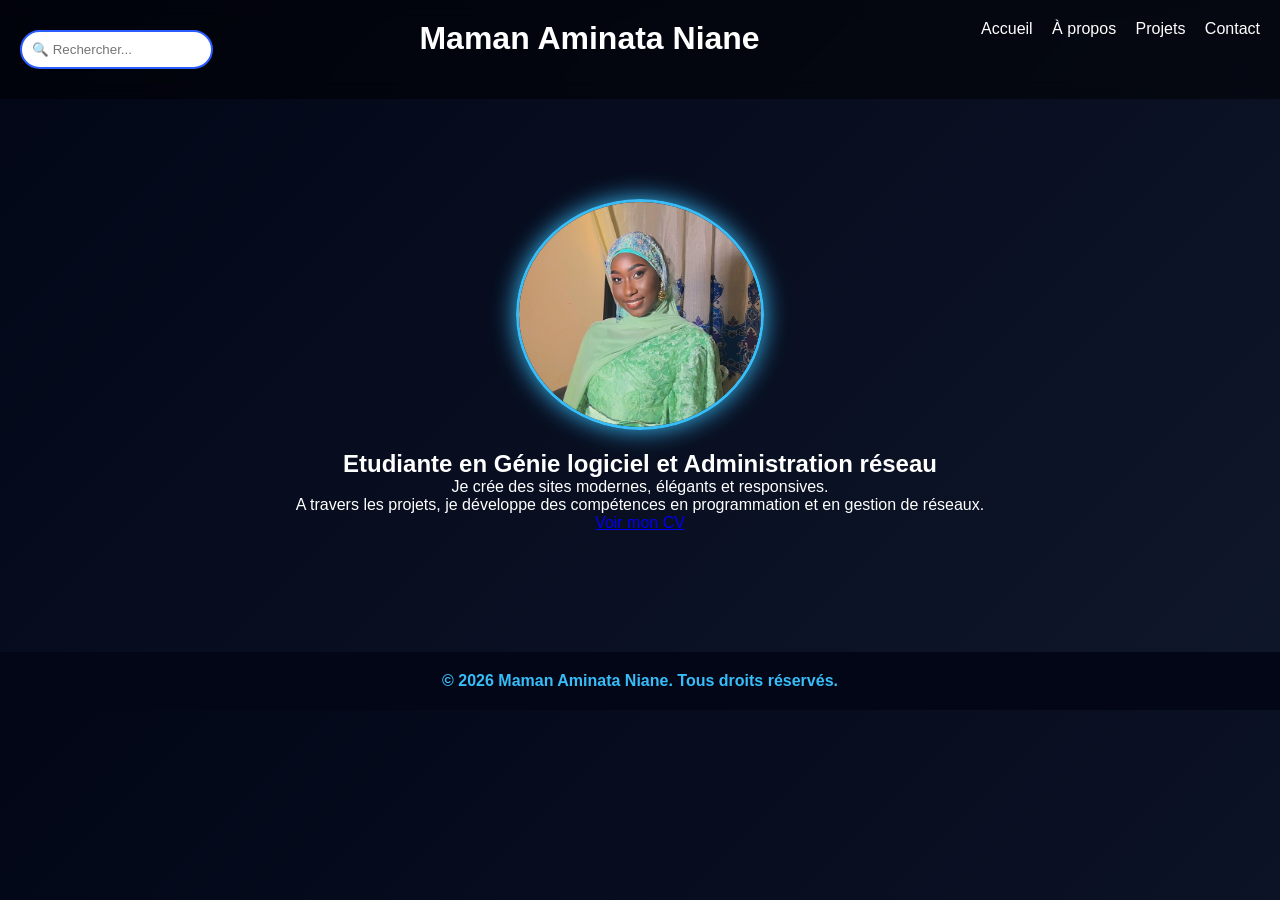
<file: index.html>
<!DOCTYPE html>
<html lang="fr">

<head>
    <meta charset="UTF-8">
    <meta name="viewport" content="width=device-width, initial-scale=1.0">
    <title>Mon Portfolio </title>
    <link rel="stylesheet" href="style.css">
</head>

<body>

    <header>
        <div class="search-bar">
            <input type="text" placeholder="🔍 Rechercher...">
        </div>
        <h1>Maman Aminata Niane</h1>
        <nav>
            <a href="index.html">Accueil</a>
            <a href="about.html">À propos</a>
            <a href="projets.html">Projets</a>
            <a href="contact.html">Contact</a>
        </nav>
    </header>

    <section class="hero">
        <img src="images/ma_photo.jpeg" class="ma_photo">
        <h2>Etudiante en Génie logiciel et Administration réseau</h2>
        <p>Je crée des sites modernes, élégants et responsives.</p> 
        <p>A travers les projets, je développe des compétences en programmation et en gestion de réseaux.</p>
        <a href="CV.pdf" class="btn" target="_blank">Voir mon CV</a>
    </section>

</body>
<footer>
    <p>&copy; 2026 Maman Aminata Niane. Tous droits réservés.</p>
</footer>

</html>
</file>
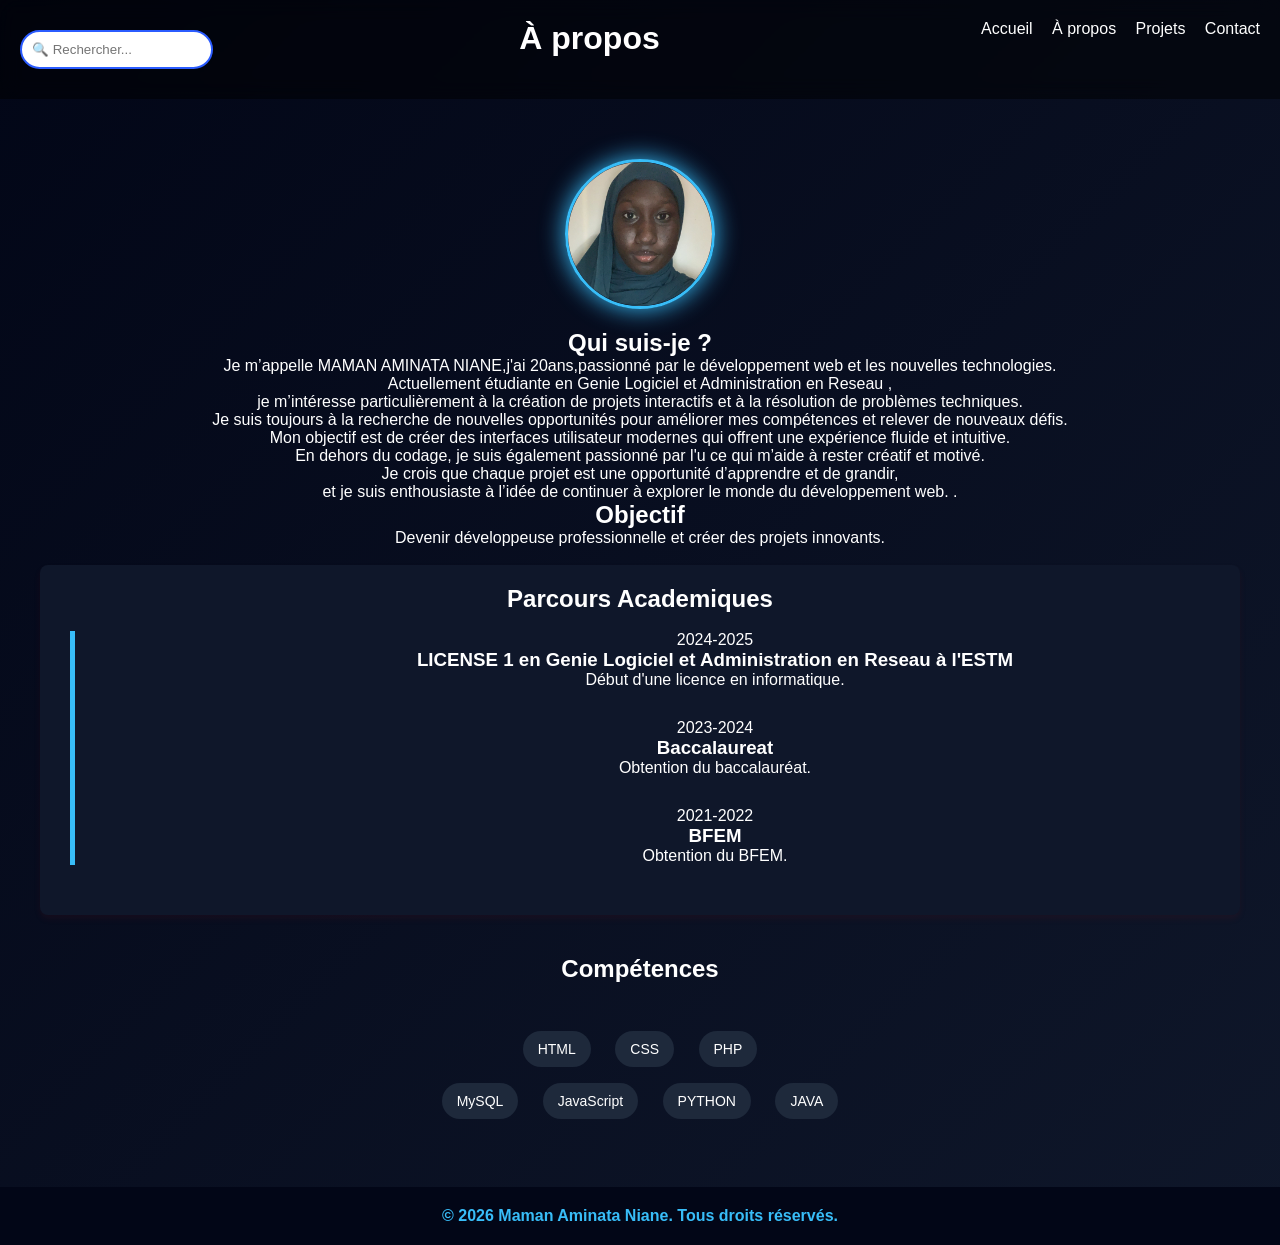
<file: about.html>
<!DOCTYPE html>
<html lang="fr">

<head>
    <meta charset="UTF-8">
    <meta name="viewport" content="width=device-width, initial-scale=1.0">
    <title>À propos</title>
    <link rel="stylesheet" href="style.css">
</head>

<body>

    <header>
        <div class="search-bar">
            <input type="text" placeholder="🔍 Rechercher...">
        </div>
        <h1>À propos</h1>
        <nav>
            <a href="index.html">Accueil</a>
            <a href="about.html">À propos</a>
            <a href="projets.html">Projets</a>
            <a href="contact.html">Contact</a>
        </nav>
    </header>

    <section class="center">
        <img src="images/about_photo.jpeg" class="ma_photo">

        <h2>Qui suis-je ?</h2>
        <p>Je m’appelle MAMAN AMINATA NIANE,j'ai 20ans,passionné par le développement web et les nouvelles technologies. <br>
        Actuellement étudiante en Genie Logiciel et Administration en Reseau ,  <br>
        je m’intéresse particulièrement à la création de
        projets interactifs et à la résolution de problèmes techniques. <br>
        Je suis toujours à la recherche de nouvelles opportunités pour améliorer mes compétences et relever de nouveaux défis. <br>
        Mon objectif est de créer des interfaces utilisateur modernes qui offrent une expérience fluide et intuitive. <br>
        En dehors du codage, je suis également passionné par l'u ce qui m’aide à rester créatif et motivé. <br> Je crois que chaque projet est
        une opportunité d’apprendre et de grandir, <br>
         et je suis enthousiaste à l’idée de continuer à explorer le monde du
        développement web.
.</p>

        <h2>Objectif</h2>
        <p>Devenir développeuse professionnelle et créer des projets innovants.</p> <br>

    <section id="parcours">
        <div class="parcours-ajout">
            <h2>Parcours Academiques</h2> <br>
            <div class="timeline">
                <div class="timeline-item">
                    <span class="date">2024-2025</span>
                    <h3>LICENSE 1 en Genie Logiciel et Administration en Reseau à l'ESTM</h3>
                    <p>Début d'une licence en informatique.</p>
                </div>
                <div class="timeline-item">
                    <span class="date">2023-2024</span>
                    <h3>Baccalaureat</h3>
                    <p>Obtention du baccalauréat.</p>
                </div>
                <div class="timeline-item">
                    <span class="date">2021-2022</span>
                    <h3>BFEM</h3>
                    <p>Obtention du BFEM.</p>
                </div>
            </div>
        </div>
    </section>
    </section>
    <section class="competences">
        <h2>Compétences</h2>
        <div class="skills">
            <span>HTML</span>
            <span>CSS</span>
            <span>PHP</span> <br>
            <span>MySQL</span>
            <span>JavaScript</span>
            <span>PYTHON</span>
            <span>JAVA</span>

        </div>
    </section>

</body>
<footer>
    <p>&copy; 2026 Maman Aminata Niane. Tous droits réservés.</p>
</footer>

</html>
</file>
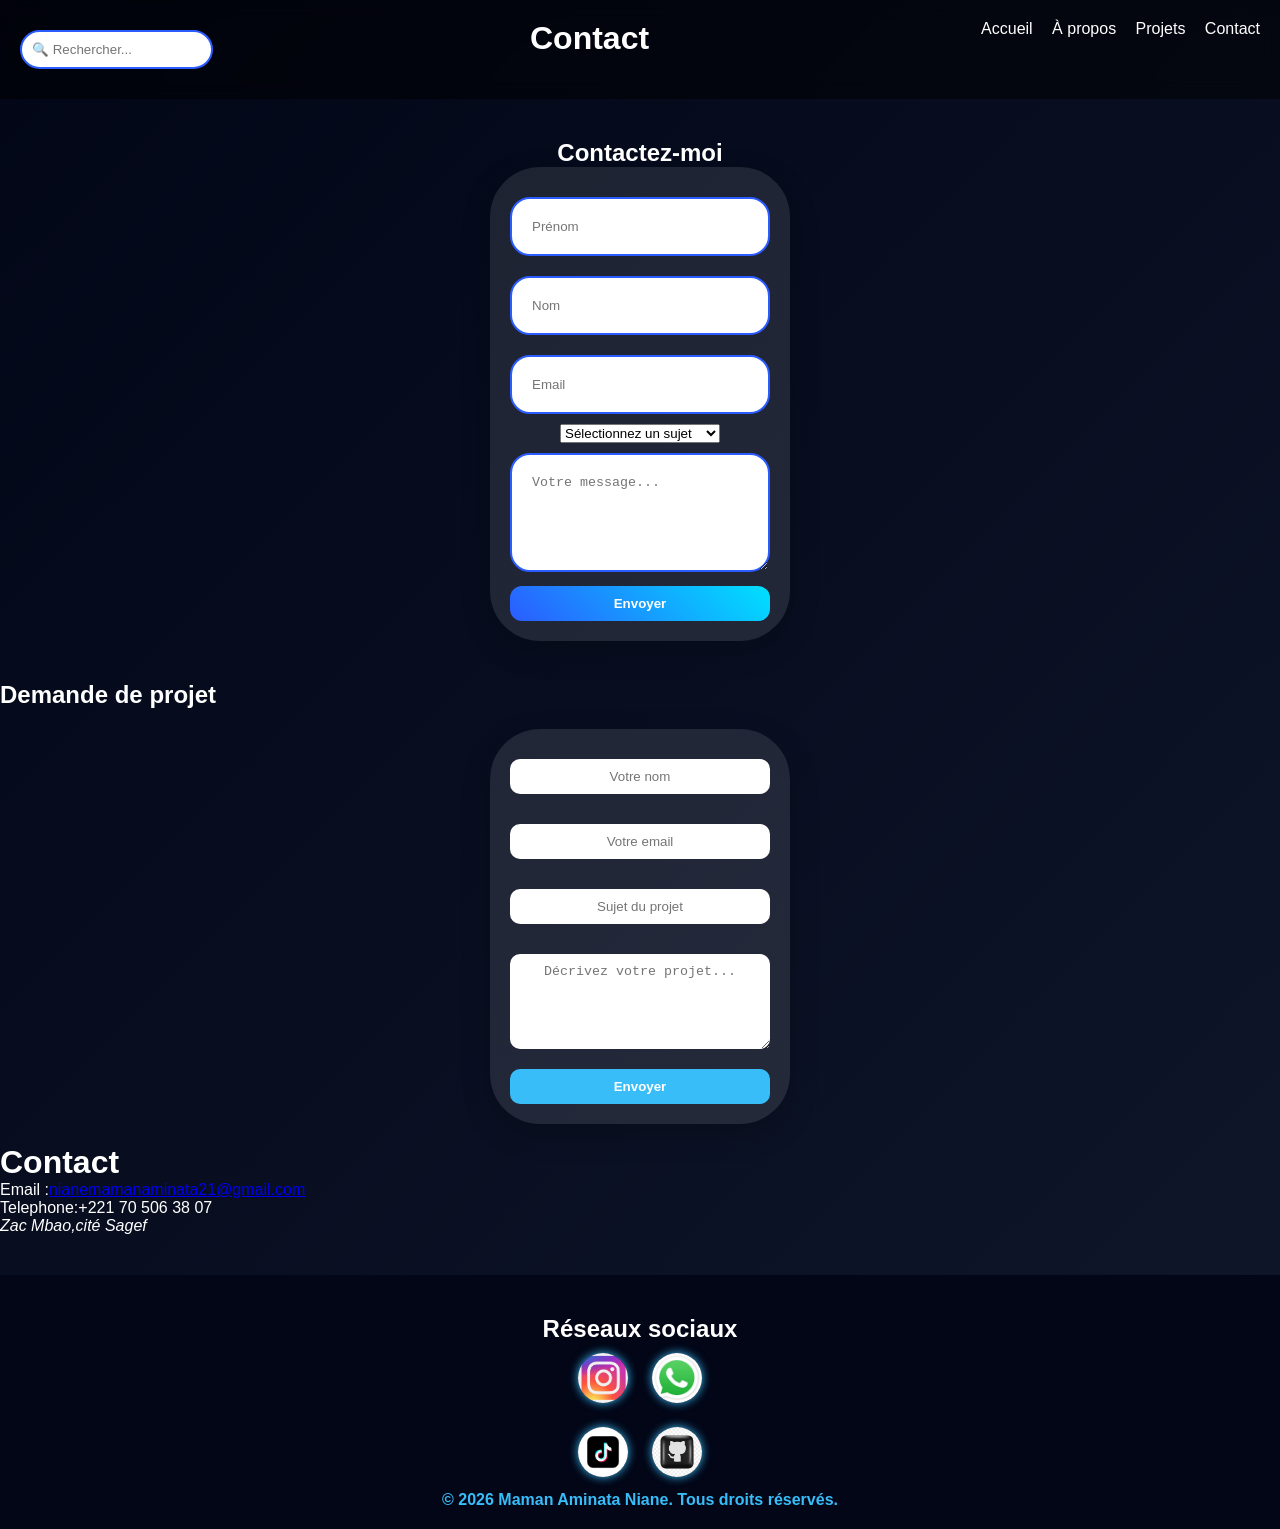
<file: contact.html>
<!DOCTYPE html>
<html lang="fr">

<head>
    <meta charset="UTF-8">
    <meta name="viewport" content="width=device-width, initial-scale=1.0">
    <title>Contact</title>
    <link rel="stylesheet" href="style.css">
</head>

<body>

    <header>
        <div class="search-bar">
            <input type="text" placeholder="🔍 Rechercher...">
        </div>
        <h1>Contact</h1>
        <nav>
            <a href="index.html">Accueil</a>
            <a href="about.html">À propos</a>
            <a href="projets.html">Projets</a>
            <a href="contact.html">Contact</a>
        </nav>
    </header>

    <section class="center">
        <h2>Contactez-moi</h2>

        <form>
            <input type="text" placeholder="Prénom" required>
            <input type="text" placeholder="Nom" required>
            <input type="email" placeholder="Email" required>
            <select name="sujet" id="sujet">
                <option value="">Sélectionnez un sujet</option>
                <option value="information">Demande d'information</option>
                <option value="projet">Demande de projet</option>
                <option value="autre">Autre</option>
            </select>
            
            <textarea placeholder="Votre message..." rows="5" required></textarea>
            <button type="submit">Envoyer</button>
        </form>
    </section>


    <h2>Demande de projet</h2>
    <form class="form-contact">
    
        <input type="text" placeholder="Votre nom" required>
    
        <input type="email" placeholder="Votre email" required>
    
        <input type="text" placeholder="Sujet du projet">
    
        <textarea placeholder="Décrivez votre projet..." rows="5"></textarea>
    
        <button type="submit">Envoyer</button>
    
    </form>
    <h1>Contact</h1>
    
    <p>Email :<a href="mailto:nianemamanaminata21@gmail">nianemamanaminata21@gmail.com</a></p>
    <p>Telephone:+221 70 506 38 07</p>
    <p><Address>Zac Mbao,cité Sagef</Address></p>
  


</body>
<footer>

    <div class="socials">
        <h2>Réseaux sociaux</h2>
        <a href="https://www.instagram.com/n.maaminata?igsh=aXNidTNzM2w1MDZu&utm_source=qr"><img
                src="images/logo insta.jpeg" alt="Instagram" width="50px"></a>
        <a href="https://wa.me/705063807"><img src="images/logo whatsapp.jpeg" alt="WhatsApp" width="50px"></a><br>
        <a href="https://www.tiktok.com/@so.mina1?_r=1&_t=ZS-95LHyIrwSag"><img src="images/logo tiktok.jpeg" alt="TikTok"
                width="50px"></a>
        <a href="https://github.com/dashboard" target="_blank"><img src="images/logo gitup.jpeg" alt="GitHub"
                width="50px"></a>
    
    </div>

    <p>&copy; 2026 Maman Aminata Niane. Tous droits réservés.</p>
</footer>

</html>
</file>
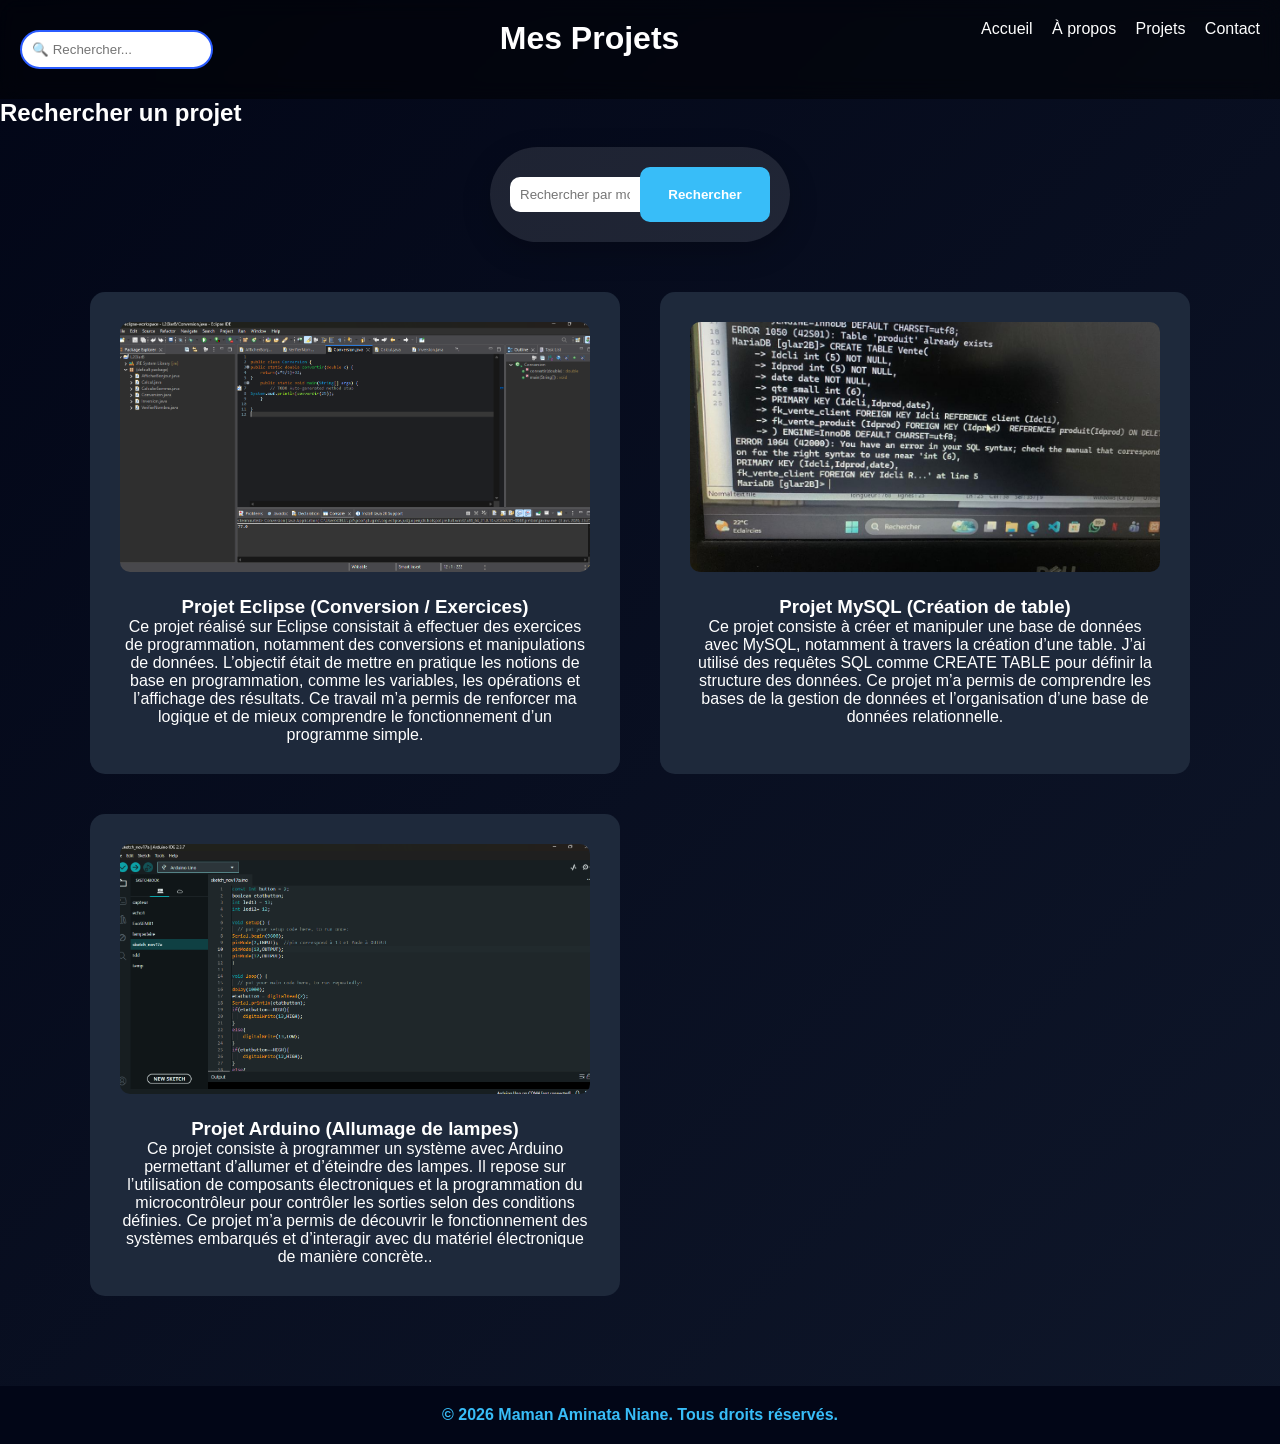
<file: projets.html>
<!DOCTYPE html>
<html lang="fr">

<head>
    <meta charset="UTF-8">
    <meta name="viewport" content="width=device-width, initial-scale=1.0">
    <title>Projets</title>
    <link rel="stylesheet" href="style.css">
</head>

<body>

    <header>
        <div class="search-bar">
            <input type="text" placeholder="🔍 Rechercher...">
        </div>
        <h1>Mes Projets</h1>
        <nav>
            <a href="index.html">Accueil</a>
            <a href="about.html">À propos</a>
            <a href="projets.html">Projets</a>
            <a href="contact.html">Contact</a>
        </nav>
    </header>

    <h2>Rechercher un projet</h2>
    
    <form class="search-form">
    
        <input type="text" placeholder="Rechercher par mot-clé...">
    
        <button type="submit">Rechercher</button>
    
    </form>

<section class="grid">

    <div class="card">
        <img src="images/projet1.png">
        <h3>Projet Eclipse (Conversion / Exercices)</h3>
        <p>Ce projet réalisé sur Eclipse consistait à effectuer des exercices de programmation, notamment des conversions et
        manipulations de données. L’objectif était de mettre en pratique les notions de base en programmation, comme les
        variables, les opérations et l’affichage des résultats. Ce travail m’a permis de renforcer ma logique et de mieux
        comprendre le fonctionnement d’un programme simple.</p>
    </div>

    <div class="card">
        <img src="images/projet3.jpeg">
        <h3>Projet MySQL (Création de table)</h3>
        <p> Ce projet consiste à créer et manipuler une base de données avec MySQL, notamment à travers la création d’une table.
        J’ai utilisé des requêtes SQL comme CREATE TABLE pour définir la structure des données. Ce projet m’a permis de
        comprendre les bases de la gestion de données et l’organisation d’une base de données relationnelle.</p>
    </div>

    <div class="card">
        <img src="images/projet4.png">
        <h3>Projet Arduino (Allumage de lampes)</h3>
        <p>Ce projet consiste à programmer un système avec Arduino permettant d’allumer et d’éteindre des lampes. Il repose sur
        l’utilisation de composants électroniques et la programmation du microcontrôleur pour contrôler les sorties selon des
        conditions définies. Ce projet m’a permis de découvrir le fonctionnement des systèmes embarqués et d’interagir avec du
        matériel électronique de manière concrète..</p>
    </div>

</section>

</body>
<footer>
    <p>&copy; 2026 Maman Aminata Niane. Tous droits réservés.</p>
</footer>

</html>
</file>
<file: style.css>
* {
    margin: 0;
    padding: 0;
    box-sizing: border-box;
}

body {
    font-family: Arial;
    background: linear-gradient(135deg, #020617, #0f172a);
    color: white;
}

header {
    display: flex;
    justify-content: space-between;
    padding: 20px;
    background: rgba(0, 0, 0, 0.5);
    backdrop-filter: blur(10px);
    display: flex;
   position: sticky;
   z-index: 1000;
    top: 0;

    
    
    
        .search-bar input {
            width: 100%;
            padding: 10px;
            border-radius: 20px;
        }
    
        .main {
            margin-left: 220px;
            padding: 40px;
        }
}

nav a {
    margin-left: 15px;
    text-decoration: none;
    color: white;
    transition: 0.3s;
}

nav a:hover {
    color: #38bdf8;
}

.hero {
    text-align: center;
    padding: 80px 20px;
}


/* PHOTO WOW */
.ma_photo {
    width: 150px;
    height: 150px;
    object-fit: cover;
    border-radius: 50%;
    display: block;
    margin: 20px auto;

   
    

    border: 3px solid #38bdf8;
    box-shadow: 0 0 25px #38bdf8;
    transition: 0.4s;
}

.hero_photo{
    position: relative;
    width: 200px;
    height: 200px;
    border-radius: 50%;
    background: #38bdf8;
    position: absolute;
    top: 10%;
    left: 50%;
    transform: translate(-50%, -50%);
    overflow: hidden;
    margin: 50px auto;

}
.hero img {
    width: 20%;
    height: 20%;
    border-radius: 50%;
    object-fit: cover;
    object-position: top;
   
}

.ma_photo:hover {
    transform: scale(1.1);
}

.center {
    text-align: center;
    padding: 40px;
}
.center_about_photo {
    width: 250px;
    height: 250px;
    object-fit: cover;
    border-radius: 50%;
    display: block;
    margin: 20px auto;
    border: 3px solid #38bdf8;
    box-shadow: 0 0 25px #38bdf8;
    transition: 0.4s;
}

.grid {
    display: flex;
    justify-content: center;
    gap: 20px;
    flex-wrap: wrap;
    padding: 40px;
}

.card {
    background: #1e293b;
    padding: 20px;
    width: 250px;
    border-radius: 10px;
    transition: 0.3s;
}

.card:hover {
    transform: translateY(-10px);
    background: #38bdf8;
    color: black;
}

form {
    width: 300px;
    margin: auto;
}

input,
textarea {
    width: 100%;
    margin: 10px 0;
    padding: 10px;
    border: none;
    border-radius: 5px;
}

button {
    width: 100%;
    padding: 10px;
    background: #38bdf8;
    border: none;
    cursor: pointer;
}

@media (max-width: 768px) {

    header {
        flex-direction: column;
        text-align: center;
    }

    .grid {
        flex-direction: column;
        align-items: center;
    }

}
form {
    animation: apparition 1s ease-in-out;
}

@keyframes apparition {
    from {
        opacity: 0;
        transform: translateY(30px);
    }

    to {
        opacity: 1;
        transform: translateY(0);
    }
}
.contact {
    background: #02888d;
    padding: 20px;
    margin: 20px auto;
    width: 80%;
    box-shadow: 0px 0px 10px rgba(3, 196, 221, 0.1);
}
.contact {
    text-align: center;
    padding: 100px;
}

.contact form {
    width: 90px;
    ;
    margin: auto;
    display: flex;
    flex-direction: column;
    align-items: center;
    text-align: center;
}

.contact input,
.contact textarea {
    width: 250px;
    margin-bottom: 15px;
    padding: 20px;
    border: 5px solid rgb(12, 4, 121);
    border-radius: 20px;
    text-align: center;
}

.contact button {
    background: -o-linear-gradient(45deg, #2b5cff, #00e0ff) #24047e;
    color: #947ef5;
    padding: 10px;
    border: none;
    font-weight: bold;
    cursor: pointer;
    transition: 0.3s;
}

.contact button:hover {
    background: #080685a2;
    transform: scale(1.1);
    box-shadow: 0 0 15px #00e0ff;
}
.socials {
    margin-top: 20px;
}

.socials img {
    width: 50px;
    height: 50px;
    object-fit: cover;
    border-radius: 50%;
    /* 🔥 rend rond */
    margin: 10px;
    transition: 0.3s;
    box-shadow: 0 0 10px #38bdf8;
}

.socials img:hover {
    transform: scale(1.2);
    box-shadow: 0 0 20px #38bdf8;
}

header nav ul {
    background: #06568b;
    color: rgb(43, 35, 117);
    margin: auto;
    padding: 20px;
}
input,
textarea {
    padding: 20px;
    border-radius: 20px;
    border: 2px solid #2b5cff;
    outline: none;
    transition: 0.3s;
}

input:focus,
textarea:focus {
    border-color: #00e0ff;
    box-shadow: 0 0 20px #00e0ff;
    transform: scale(1.03);
}
button {
    padding: 10px 20px;
    border-radius: 12px;
    border: none;
    background: linear-gradient(45deg, #2b5cff, #00e0ff);
    color: white;
    font-weight: bold;
    cursor: pointer;
    transition: 0.3s;
}

button:hover {
    transform: scale(1.1);
    box-shadow: 0 0 30px #00e0ff;
}
form {
    background: rgba(255, 255, 255, 0.1);
    padding: 20px;
    border-radius: 50px;
    box-shadow: 0 10px 30px rgba(0, 0, 0, 0.2);
}


.grid {
    display: grid;
    grid-template-columns: repeat(2, 1fr);
    /* 2 colonnes */
    gap: 40px;
    padding: 50px;
    max-width: 1200px;
    margin: auto;
}

.card {
    background: #1e293b;
    padding: 30px;
    border-radius: 15px;
    transition: 0.3s;
    text-align: center;
    width: 100%;
    min-height: 400px;
}

.card img {
    width: 100%;
    height: 250px;
    object-fit: cover;
    border-radius: 10px;
    margin-bottom: 20px;
}




.card:hover {
    transform: translateY(-10px);
    background: #38bdf8;
    color: black;
}




@media (max-width: 768px) {
    .grid {
        grid-template-columns: 1fr;
    }
}

.competences {
    text-align: center;
        justify-content: center;
        gap: 20px;
        flex-wrap: wrap;
}

.skills span {
    background: #1e293b;
    border-radius: 20px;
    font-size: 14px;
        padding: 10px 15px;

}



@media (max-width: 768px) {
    .competences {
    
        align-items: center;
    }
    .skills span {
        width: 80%;
        text-align: center;
    }


}

.skills {
    text-align: center;
    justify-content: center;
    gap: 15px;
    padding: 20px;
    margin: 20px auto;
    flex-wrap: wrap;
    gap: 20px;

}

.skills span {
    background: #1e293b;
    padding: 10px 15px;
    border-radius: 20px;
        font-size: 14px;
        text-align: center;
        display: inline-block;
        margin: 8px 10px;
    
}
.parcours-ajout {
    background: #0f172a;
    padding: 20px;
    border-radius: 8px;
    box-shadow: 0 4px 6px rgba(151, 18, 18, 0.1);
}


.timeline {
    position: relative;
    padding-left: 100px;
}

.timeline::before {
    content: '';
    position: absolute;
    left: 10px;
    top: 0;
    width: 5px;
    height: 100%;
    background-color: #38bdf8;
    
}

.timeline-item {
    position: relative;
    margin-bottom: 30px;
    padding-left: 50px;
}


footer {
    text-align: center;
    padding: 20px;
    background: #020617;
    margin-top: 40px;
}
footer p {
    color: #38bdf8;
    font-weight: bold;
}


.form-contact {
    display: flex;
    flex-direction: column;
    max-width: 400px;
    margin: 20px auto;
    gap: 10px;
    text-align: center;
}

.form-contact input,
.form-contact textarea {
    padding: 10px;
    border: none;
    border-radius: 10px;
    text-align: center;
}

.form-contact button {
    padding: 10px;
    border: none;
    border-radius: 10px;
    background: #38bdf8;
    color: white;
    cursor: pointer;
    text-align: center;
}

.search-form {
    display: flex;
    justify-content: center;
    margin-top: 20px;
}

.search-form input {
    padding: 10px;
    border-radius: 10px 0 0 10px;
    border: none;
}

.search-form button {
    padding: 10px;
    border-radius: 10px 10px ;
    border: none;
    background: #38bdf8;
    color: white;
}


@media screen and (max-width: 768px) {
    header {
        flex-direction: column;
        text-align: center;
        align-items: center;
        padding: 10px 0;
        .hero_text {
            max-width: 100%;
        }
        .hero_photo {
           margin: 20px ;
    }
    nav ul li{
        display: block;
        margin: 10px 0;
        margin-right: 20px;
    }
}
    .timeline {
        padding-left: 50px;
    }

    .timeline::before {
        left: 10px;
    }

    .timeline-item {
        padding-left: 30px;
    }
    
}
</file>
